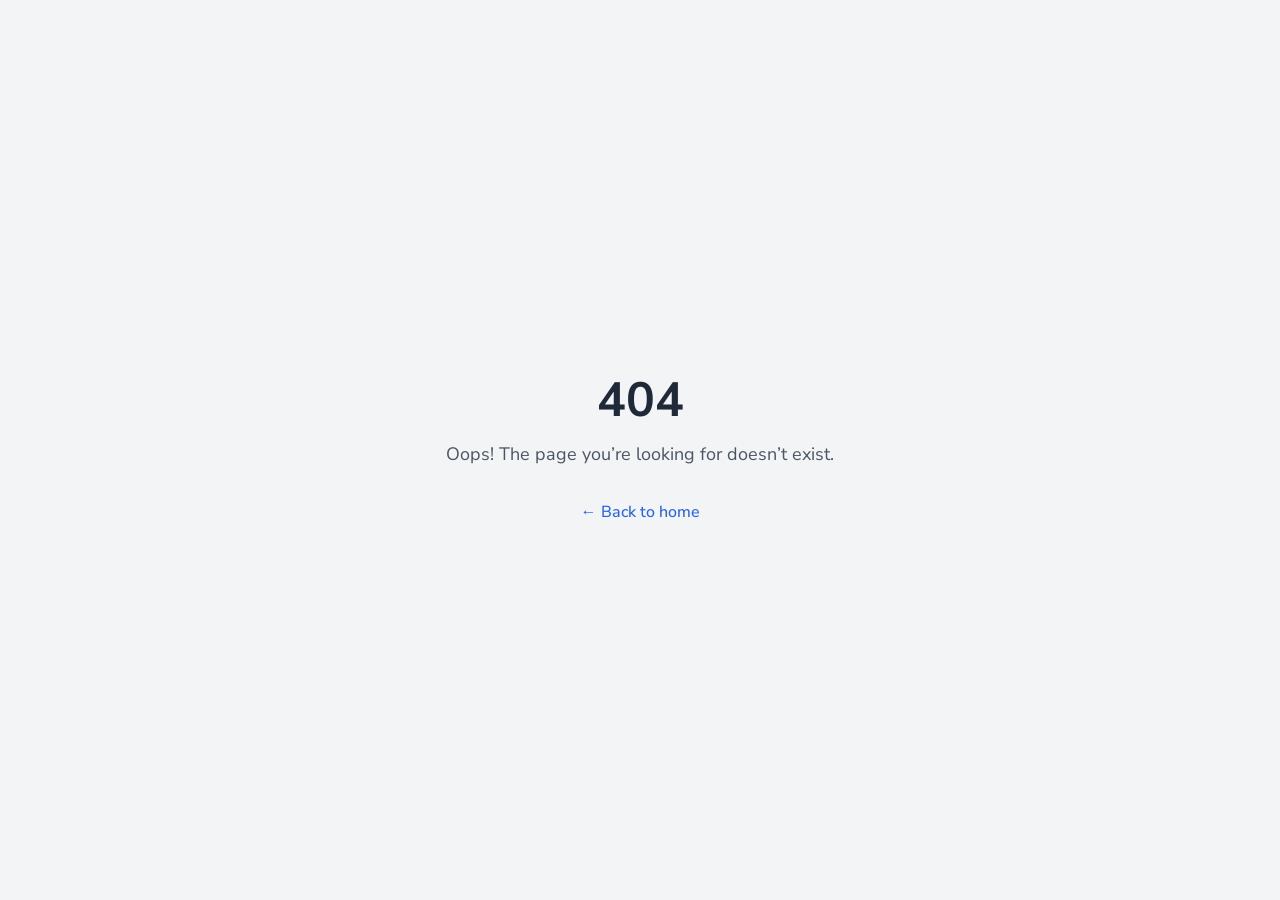
<file: index.html>
<!doctype html>
<html lang="en">
  <head>
    <meta charset="UTF-8" />
    <link rel="icon" type="image/svg+xml" href="/assets/camera-icon-Cux2Fa-k.svg" />
    <meta name="viewport" content="width=device-width, initial-scale=1.0" />
    <title>Urban pH</title>
    <link href="https://fonts.googleapis.com/css2?family=Nunito+Sans:wght@400;700&display=swap" rel="stylesheet">
    <script type="module" crossorigin src="/assets/index-9oWo1pjW.js"></script>
    <link rel="stylesheet" crossorigin href="/assets/index-CHaNNQMi.css">
  </head>
  <body>
    <div id="root"></div>
  </body>
</html>
</file>
<file: assets/index-CHaNNQMi.css>
*,:before,:after{--tw-border-spacing-x: 0;--tw-border-spacing-y: 0;--tw-translate-x: 0;--tw-translate-y: 0;--tw-rotate: 0;--tw-skew-x: 0;--tw-skew-y: 0;--tw-scale-x: 1;--tw-scale-y: 1;--tw-pan-x: ;--tw-pan-y: ;--tw-pinch-zoom: ;--tw-scroll-snap-strictness: proximity;--tw-gradient-from-position: ;--tw-gradient-via-position: ;--tw-gradient-to-position: ;--tw-ordinal: ;--tw-slashed-zero: ;--tw-numeric-figure: ;--tw-numeric-spacing: ;--tw-numeric-fraction: ;--tw-ring-inset: ;--tw-ring-offset-width: 0px;--tw-ring-offset-color: #fff;--tw-ring-color: rgb(59 130 246 / .5);--tw-ring-offset-shadow: 0 0 #0000;--tw-ring-shadow: 0 0 #0000;--tw-shadow: 0 0 #0000;--tw-shadow-colored: 0 0 #0000;--tw-blur: ;--tw-brightness: ;--tw-contrast: ;--tw-grayscale: ;--tw-hue-rotate: ;--tw-invert: ;--tw-saturate: ;--tw-sepia: ;--tw-drop-shadow: ;--tw-backdrop-blur: ;--tw-backdrop-brightness: ;--tw-backdrop-contrast: ;--tw-backdrop-grayscale: ;--tw-backdrop-hue-rotate: ;--tw-backdrop-invert: ;--tw-backdrop-opacity: ;--tw-backdrop-saturate: ;--tw-backdrop-sepia: ;--tw-contain-size: ;--tw-contain-layout: ;--tw-contain-paint: ;--tw-contain-style: }::backdrop{--tw-border-spacing-x: 0;--tw-border-spacing-y: 0;--tw-translate-x: 0;--tw-translate-y: 0;--tw-rotate: 0;--tw-skew-x: 0;--tw-skew-y: 0;--tw-scale-x: 1;--tw-scale-y: 1;--tw-pan-x: ;--tw-pan-y: ;--tw-pinch-zoom: ;--tw-scroll-snap-strictness: proximity;--tw-gradient-from-position: ;--tw-gradient-via-position: ;--tw-gradient-to-position: ;--tw-ordinal: ;--tw-slashed-zero: ;--tw-numeric-figure: ;--tw-numeric-spacing: ;--tw-numeric-fraction: ;--tw-ring-inset: ;--tw-ring-offset-width: 0px;--tw-ring-offset-color: #fff;--tw-ring-color: rgb(59 130 246 / .5);--tw-ring-offset-shadow: 0 0 #0000;--tw-ring-shadow: 0 0 #0000;--tw-shadow: 0 0 #0000;--tw-shadow-colored: 0 0 #0000;--tw-blur: ;--tw-brightness: ;--tw-contrast: ;--tw-grayscale: ;--tw-hue-rotate: ;--tw-invert: ;--tw-saturate: ;--tw-sepia: ;--tw-drop-shadow: ;--tw-backdrop-blur: ;--tw-backdrop-brightness: ;--tw-backdrop-contrast: ;--tw-backdrop-grayscale: ;--tw-backdrop-hue-rotate: ;--tw-backdrop-invert: ;--tw-backdrop-opacity: ;--tw-backdrop-saturate: ;--tw-backdrop-sepia: ;--tw-contain-size: ;--tw-contain-layout: ;--tw-contain-paint: ;--tw-contain-style: }*,:before,:after{box-sizing:border-box;border-width:0;border-style:solid;border-color:#e5e7eb}:before,:after{--tw-content: ""}html,:host{line-height:1.5;-webkit-text-size-adjust:100%;-moz-tab-size:4;-o-tab-size:4;tab-size:4;font-family:Nunito Sans,sans-serif;font-feature-settings:normal;font-variation-settings:normal;-webkit-tap-highlight-color:transparent}body{margin:0;line-height:inherit}hr{height:0;color:inherit;border-top-width:1px}abbr:where([title]){-webkit-text-decoration:underline dotted;text-decoration:underline dotted}h1,h2,h3,h4,h5,h6{font-size:inherit;font-weight:inherit}a{color:inherit;text-decoration:inherit}b,strong{font-weight:bolder}code,kbd,samp,pre{font-family:ui-monospace,SFMono-Regular,Menlo,Monaco,Consolas,Liberation Mono,Courier New,monospace;font-feature-settings:normal;font-variation-settings:normal;font-size:1em}small{font-size:80%}sub,sup{font-size:75%;line-height:0;position:relative;vertical-align:baseline}sub{bottom:-.25em}sup{top:-.5em}table{text-indent:0;border-color:inherit;border-collapse:collapse}button,input,optgroup,select,textarea{font-family:inherit;font-feature-settings:inherit;font-variation-settings:inherit;font-size:100%;font-weight:inherit;line-height:inherit;letter-spacing:inherit;color:inherit;margin:0;padding:0}button,select{text-transform:none}button,input:where([type=button]),input:where([type=reset]),input:where([type=submit]){-webkit-appearance:button;background-color:transparent;background-image:none}:-moz-focusring{outline:auto}:-moz-ui-invalid{box-shadow:none}progress{vertical-align:baseline}::-webkit-inner-spin-button,::-webkit-outer-spin-button{height:auto}[type=search]{-webkit-appearance:textfield;outline-offset:-2px}::-webkit-search-decoration{-webkit-appearance:none}::-webkit-file-upload-button{-webkit-appearance:button;font:inherit}summary{display:list-item}blockquote,dl,dd,h1,h2,h3,h4,h5,h6,hr,figure,p,pre{margin:0}fieldset{margin:0;padding:0}legend{padding:0}ol,ul,menu{list-style:none;margin:0;padding:0}dialog{padding:0}textarea{resize:vertical}input::-moz-placeholder,textarea::-moz-placeholder{opacity:1;color:#9ca3af}input::placeholder,textarea::placeholder{opacity:1;color:#9ca3af}button,[role=button]{cursor:pointer}:disabled{cursor:default}img,svg,video,canvas,audio,iframe,embed,object{display:block;vertical-align:middle}img,video{max-width:100%;height:auto}[hidden]:where(:not([hidden=until-found])){display:none}.container{width:100%}@media (min-width: 320px){.container{max-width:320px}}@media (min-width: 375px){.container{max-width:375px}}@media (min-width: 640px){.container{max-width:640px}}@media (min-width: 768px){.container{max-width:768px}}@media (min-width: 1024px){.container{max-width:1024px}}@media (min-width: 1280px){.container{max-width:1280px}}@media (min-width: 1536px){.container{max-width:1536px}}.pointer-events-none{pointer-events:none}.pointer-events-auto{pointer-events:auto}.visible{visibility:visible}.collapse{visibility:collapse}.fixed{position:fixed}.absolute{position:absolute}.relative{position:relative}.inset-0{top:0;right:0;bottom:0;left:0}.inset-y-0{top:0;bottom:0}.-right-1{right:-.25rem}.-right-2{right:-.5rem}.-top-2{top:-.5rem}.bottom-0{bottom:0}.bottom-10{bottom:2.5rem}.bottom-16{bottom:4rem}.bottom-2{bottom:.5rem}.bottom-8{bottom:2rem}.bottom-\[-450px\]{bottom:-450px}.bottom-\[2px\]{bottom:2px}.left-0{left:0}.left-1\/2{left:50%}.left-4{left:1rem}.left-5{left:1.25rem}.left-full{left:100%}.right-0{right:0}.right-1{right:.25rem}.right-2{right:.5rem}.right-3{right:.75rem}.right-4{right:1rem}.right-6{right:1.5rem}.top-0{top:0}.top-1{top:.25rem}.top-2{top:.5rem}.top-20{top:5rem}.top-3{top:.75rem}.top-44{top:11rem}.top-6{top:1.5rem}.top-full{top:100%}.z-0{z-index:0}.z-10{z-index:10}.z-20{z-index:20}.z-30{z-index:30}.z-40{z-index:40}.z-50{z-index:50}.z-\[100\]{z-index:100}.z-\[70\]{z-index:70}.mx-1{margin-left:.25rem;margin-right:.25rem}.mx-2{margin-left:.5rem;margin-right:.5rem}.mx-4{margin-left:1rem;margin-right:1rem}.mx-auto{margin-left:auto;margin-right:auto}.-mb-5{margin-bottom:-1.25rem}.-mb-6{margin-bottom:-1.5rem}.-mb-8{margin-bottom:-2rem}.-ml-1{margin-left:-.25rem}.-ml-2{margin-left:-.5rem}.-mt-10{margin-top:-2.5rem}.-mt-3{margin-top:-.75rem}.mb-1{margin-bottom:.25rem}.mb-10{margin-bottom:2.5rem}.mb-2{margin-bottom:.5rem}.mb-3{margin-bottom:.75rem}.mb-4{margin-bottom:1rem}.mb-6{margin-bottom:1.5rem}.mb-8{margin-bottom:2rem}.ml-0{margin-left:0}.ml-1{margin-left:.25rem}.ml-2{margin-left:.5rem}.ml-4{margin-left:1rem}.mr-1{margin-right:.25rem}.mr-10{margin-right:2.5rem}.mr-2{margin-right:.5rem}.mt-0{margin-top:0}.mt-1{margin-top:.25rem}.mt-12{margin-top:3rem}.mt-16{margin-top:4rem}.mt-2{margin-top:.5rem}.mt-20{margin-top:5rem}.mt-3{margin-top:.75rem}.mt-4{margin-top:1rem}.mt-5{margin-top:1.25rem}.mt-6{margin-top:1.5rem}.mt-8{margin-top:2rem}.line-clamp-3{overflow:hidden;display:-webkit-box;-webkit-box-orient:vertical;-webkit-line-clamp:3}.block{display:block}.inline-block{display:inline-block}.inline{display:inline}.flex{display:flex}.inline-flex{display:inline-flex}.table{display:table}.grid{display:grid}.hidden{display:none}.aspect-square{aspect-ratio:1 / 1}.h-0{height:0px}.h-0\.5{height:.125rem}.h-10{height:2.5rem}.h-12{height:3rem}.h-16{height:4rem}.h-2{height:.5rem}.h-3{height:.75rem}.h-3\.5{height:.875rem}.h-4{height:1rem}.h-44{height:11rem}.h-48{height:12rem}.h-5{height:1.25rem}.h-6{height:1.5rem}.h-8{height:2rem}.h-9{height:2.25rem}.h-\[10px\]{height:10px}.h-\[26rem\]{height:26rem}.h-auto{height:auto}.h-full{height:100%}.max-h-60{max-height:15rem}.max-h-64{max-height:16rem}.min-h-0{min-height:0px}.min-h-screen{min-height:100vh}.w-1\/2{width:50%}.w-1\/4{width:25%}.w-10{width:2.5rem}.w-12{width:3rem}.w-16{width:4rem}.w-2{width:.5rem}.w-20{width:5rem}.w-24{width:6rem}.w-28{width:7rem}.w-3{width:.75rem}.w-3\.5{width:.875rem}.w-32{width:8rem}.w-36{width:9rem}.w-4{width:1rem}.w-40{width:10rem}.w-48{width:12rem}.w-5{width:1.25rem}.w-6{width:1.5rem}.w-64{width:16rem}.w-8{width:2rem}.w-\[228px\]{width:228px}.w-\[30\%\]{width:30%}.w-\[70\%\]{width:70%}.w-auto{width:auto}.w-fit{width:-moz-fit-content;width:fit-content}.w-full{width:100%}.min-w-full{min-width:100%}.max-w-3xl{max-width:48rem}.max-w-6xl{max-width:72rem}.max-w-\[120px\]{max-width:120px}.max-w-md{max-width:28rem}.max-w-xs{max-width:20rem}.flex-1{flex:1 1 0%}.flex-shrink-0{flex-shrink:0}.-translate-x-1\/2{--tw-translate-x: -50%;transform:translate(var(--tw-translate-x),var(--tw-translate-y)) rotate(var(--tw-rotate)) skew(var(--tw-skew-x)) skewY(var(--tw-skew-y)) scaleX(var(--tw-scale-x)) scaleY(var(--tw-scale-y))}.translate-x-8{--tw-translate-x: 2rem;transform:translate(var(--tw-translate-x),var(--tw-translate-y)) rotate(var(--tw-rotate)) skew(var(--tw-skew-x)) skewY(var(--tw-skew-y)) scaleX(var(--tw-scale-x)) scaleY(var(--tw-scale-y))}.transform{transform:translate(var(--tw-translate-x),var(--tw-translate-y)) rotate(var(--tw-rotate)) skew(var(--tw-skew-x)) skewY(var(--tw-skew-y)) scaleX(var(--tw-scale-x)) scaleY(var(--tw-scale-y))}.transform-gpu{transform:translate3d(var(--tw-translate-x),var(--tw-translate-y),0) rotate(var(--tw-rotate)) skew(var(--tw-skew-x)) skewY(var(--tw-skew-y)) scaleX(var(--tw-scale-x)) scaleY(var(--tw-scale-y))}@keyframes bounce{0%,to{transform:translateY(-25%);animation-timing-function:cubic-bezier(.8,0,1,1)}50%{transform:none;animation-timing-function:cubic-bezier(0,0,.2,1)}}.animate-bounce{animation:bounce 1s infinite}@keyframes ping{75%,to{transform:scale(2);opacity:0}}.animate-ping{animation:ping 1s cubic-bezier(0,0,.2,1) infinite}@keyframes pulse{50%{opacity:.5}}.animate-pulse{animation:pulse 2s cubic-bezier(.4,0,.6,1) infinite}@keyframes spin{to{transform:rotate(360deg)}}.animate-spin{animation:spin 1s linear infinite}.cursor-help{cursor:help}.cursor-not-allowed{cursor:not-allowed}.cursor-pointer{cursor:pointer}.cursor-wait{cursor:wait}.select-none{-webkit-user-select:none;-moz-user-select:none;user-select:none}.resize-none{resize:none}.resize{resize:both}.list-decimal{list-style-type:decimal}.list-disc{list-style-type:disc}.break-before-all{-moz-column-break-before:all;break-before:all}.grid-cols-1{grid-template-columns:repeat(1,minmax(0,1fr))}.grid-cols-2{grid-template-columns:repeat(2,minmax(0,1fr))}.grid-cols-5{grid-template-columns:repeat(5,minmax(0,1fr))}.grid-cols-7{grid-template-columns:repeat(7,minmax(0,1fr))}.flex-row{flex-direction:row}.flex-row-reverse{flex-direction:row-reverse}.flex-col{flex-direction:column}.flex-wrap{flex-wrap:wrap}.items-start{align-items:flex-start}.items-end{align-items:flex-end}.items-center{align-items:center}.justify-start{justify-content:flex-start}.justify-end{justify-content:flex-end}.justify-center{justify-content:center}.justify-between{justify-content:space-between}.justify-items-center{justify-items:center}.gap-1{gap:.25rem}.gap-2{gap:.5rem}.gap-3{gap:.75rem}.gap-4{gap:1rem}.gap-6{gap:1.5rem}.gap-8{gap:2rem}.space-x-1>:not([hidden])~:not([hidden]){--tw-space-x-reverse: 0;margin-right:calc(.25rem * var(--tw-space-x-reverse));margin-left:calc(.25rem * calc(1 - var(--tw-space-x-reverse)))}.space-x-2>:not([hidden])~:not([hidden]){--tw-space-x-reverse: 0;margin-right:calc(.5rem * var(--tw-space-x-reverse));margin-left:calc(.5rem * calc(1 - var(--tw-space-x-reverse)))}.space-x-4>:not([hidden])~:not([hidden]){--tw-space-x-reverse: 0;margin-right:calc(1rem * var(--tw-space-x-reverse));margin-left:calc(1rem * calc(1 - var(--tw-space-x-reverse)))}.space-x-5>:not([hidden])~:not([hidden]){--tw-space-x-reverse: 0;margin-right:calc(1.25rem * var(--tw-space-x-reverse));margin-left:calc(1.25rem * calc(1 - var(--tw-space-x-reverse)))}.space-x-8>:not([hidden])~:not([hidden]){--tw-space-x-reverse: 0;margin-right:calc(2rem * var(--tw-space-x-reverse));margin-left:calc(2rem * calc(1 - var(--tw-space-x-reverse)))}.space-y-0>:not([hidden])~:not([hidden]){--tw-space-y-reverse: 0;margin-top:calc(0px * calc(1 - var(--tw-space-y-reverse)));margin-bottom:calc(0px * var(--tw-space-y-reverse))}.space-y-1>:not([hidden])~:not([hidden]){--tw-space-y-reverse: 0;margin-top:calc(.25rem * calc(1 - var(--tw-space-y-reverse)));margin-bottom:calc(.25rem * var(--tw-space-y-reverse))}.space-y-2>:not([hidden])~:not([hidden]){--tw-space-y-reverse: 0;margin-top:calc(.5rem * calc(1 - var(--tw-space-y-reverse)));margin-bottom:calc(.5rem * var(--tw-space-y-reverse))}.space-y-3>:not([hidden])~:not([hidden]){--tw-space-y-reverse: 0;margin-top:calc(.75rem * calc(1 - var(--tw-space-y-reverse)));margin-bottom:calc(.75rem * var(--tw-space-y-reverse))}.space-y-4>:not([hidden])~:not([hidden]){--tw-space-y-reverse: 0;margin-top:calc(1rem * calc(1 - var(--tw-space-y-reverse)));margin-bottom:calc(1rem * var(--tw-space-y-reverse))}.space-y-6>:not([hidden])~:not([hidden]){--tw-space-y-reverse: 0;margin-top:calc(1.5rem * calc(1 - var(--tw-space-y-reverse)));margin-bottom:calc(1.5rem * var(--tw-space-y-reverse))}.space-y-8>:not([hidden])~:not([hidden]){--tw-space-y-reverse: 0;margin-top:calc(2rem * calc(1 - var(--tw-space-y-reverse)));margin-bottom:calc(2rem * var(--tw-space-y-reverse))}.divide-y>:not([hidden])~:not([hidden]){--tw-divide-y-reverse: 0;border-top-width:calc(1px * calc(1 - var(--tw-divide-y-reverse)));border-bottom-width:calc(1px * var(--tw-divide-y-reverse))}.divide-gray-200>:not([hidden])~:not([hidden]){--tw-divide-opacity: 1;border-color:rgb(229 231 235 / var(--tw-divide-opacity, 1))}.overflow-hidden{overflow:hidden}.overflow-visible{overflow:visible}.overflow-x-auto{overflow-x:auto}.overflow-y-auto{overflow-y:auto}.truncate{overflow:hidden;text-overflow:ellipsis;white-space:nowrap}.whitespace-normal{white-space:normal}.whitespace-nowrap{white-space:nowrap}.rounded{border-radius:.25rem}.rounded-2xl{border-radius:1rem}.rounded-full{border-radius:9999px}.rounded-lg{border-radius:.5rem}.rounded-md{border-radius:.375rem}.rounded-sm{border-radius:.125rem}.rounded-bl-3xl{border-bottom-left-radius:1.5rem}.rounded-bl-\[22px\]{border-bottom-left-radius:22px}.rounded-br-3xl{border-bottom-right-radius:1.5rem}.rounded-br-\[22px\]{border-bottom-right-radius:22px}.rounded-tl-2xl{border-top-left-radius:1rem}.rounded-tr-2xl{border-top-right-radius:1rem}.border{border-width:1px}.border-0{border-width:0px}.border-2{border-width:2px}.border-b{border-bottom-width:1px}.border-b-2{border-bottom-width:2px}.border-l-2{border-left-width:2px}.border-l-4{border-left-width:4px}.border-r-2{border-right-width:2px}.border-t{border-top-width:1px}.border-t-2{border-top-width:2px}.border-dashed{border-style:dashed}.border-\[\#FFFADE\]{--tw-border-opacity: 1;border-color:rgb(255 250 222 / var(--tw-border-opacity, 1))}.border-black{--tw-border-opacity: 1;border-color:rgb(0 0 0 / var(--tw-border-opacity, 1))}.border-blue-200{--tw-border-opacity: 1;border-color:rgb(191 219 254 / var(--tw-border-opacity, 1))}.border-blue-500{--tw-border-opacity: 1;border-color:rgb(59 130 246 / var(--tw-border-opacity, 1))}.border-gray-100{--tw-border-opacity: 1;border-color:rgb(243 244 246 / var(--tw-border-opacity, 1))}.border-gray-200{--tw-border-opacity: 1;border-color:rgb(229 231 235 / var(--tw-border-opacity, 1))}.border-gray-300{--tw-border-opacity: 1;border-color:rgb(209 213 219 / var(--tw-border-opacity, 1))}.border-gray-500{--tw-border-opacity: 1;border-color:rgb(107 114 128 / var(--tw-border-opacity, 1))}.border-green-500{--tw-border-opacity: 1;border-color:rgb(34 197 94 / var(--tw-border-opacity, 1))}.border-green-800{--tw-border-opacity: 1;border-color:rgb(22 101 52 / var(--tw-border-opacity, 1))}.border-indigo-500{--tw-border-opacity: 1;border-color:rgb(99 102 241 / var(--tw-border-opacity, 1))}.border-orange-300{--tw-border-opacity: 1;border-color:rgb(253 186 116 / var(--tw-border-opacity, 1))}.border-red-200{--tw-border-opacity: 1;border-color:rgb(254 202 202 / var(--tw-border-opacity, 1))}.border-red-300{--tw-border-opacity: 1;border-color:rgb(252 165 165 / var(--tw-border-opacity, 1))}.border-transparent{border-color:transparent}.border-white\/20{border-color:#fff3}.border-yellow-200{--tw-border-opacity: 1;border-color:rgb(254 240 138 / var(--tw-border-opacity, 1))}.border-t-transparent{border-top-color:transparent}.bg-\[\#3c6c64\]{--tw-bg-opacity: 1;background-color:rgb(60 108 100 / var(--tw-bg-opacity, 1))}.bg-\[\#FFFADE\]{--tw-bg-opacity: 1;background-color:rgb(255 250 222 / var(--tw-bg-opacity, 1))}.bg-\[\#a98df3\]{--tw-bg-opacity: 1;background-color:rgb(169 141 243 / var(--tw-bg-opacity, 1))}.bg-\[\#b1bda5\]{--tw-bg-opacity: 1;background-color:rgb(177 189 165 / var(--tw-bg-opacity, 1))}.bg-black{--tw-bg-opacity: 1;background-color:rgb(0 0 0 / var(--tw-bg-opacity, 1))}.bg-black\/40{background-color:#0006}.bg-black\/50{background-color:#00000080}.bg-blue-100{--tw-bg-opacity: 1;background-color:rgb(219 234 254 / var(--tw-bg-opacity, 1))}.bg-blue-50{--tw-bg-opacity: 1;background-color:rgb(239 246 255 / var(--tw-bg-opacity, 1))}.bg-blue-600{--tw-bg-opacity: 1;background-color:rgb(37 99 235 / var(--tw-bg-opacity, 1))}.bg-gray-100{--tw-bg-opacity: 1;background-color:rgb(243 244 246 / var(--tw-bg-opacity, 1))}.bg-gray-200{--tw-bg-opacity: 1;background-color:rgb(229 231 235 / var(--tw-bg-opacity, 1))}.bg-gray-200\/50{background-color:#e5e7eb80}.bg-gray-300{--tw-bg-opacity: 1;background-color:rgb(209 213 219 / var(--tw-bg-opacity, 1))}.bg-gray-400{--tw-bg-opacity: 1;background-color:rgb(156 163 175 / var(--tw-bg-opacity, 1))}.bg-gray-50{--tw-bg-opacity: 1;background-color:rgb(249 250 251 / var(--tw-bg-opacity, 1))}.bg-gray-800{--tw-bg-opacity: 1;background-color:rgb(31 41 55 / var(--tw-bg-opacity, 1))}.bg-gray-900{--tw-bg-opacity: 1;background-color:rgb(17 24 39 / var(--tw-bg-opacity, 1))}.bg-green-100{--tw-bg-opacity: 1;background-color:rgb(220 252 231 / var(--tw-bg-opacity, 1))}.bg-green-400{--tw-bg-opacity: 1;background-color:rgb(74 222 128 / var(--tw-bg-opacity, 1))}.bg-green-50{--tw-bg-opacity: 1;background-color:rgb(240 253 244 / var(--tw-bg-opacity, 1))}.bg-green-500{--tw-bg-opacity: 1;background-color:rgb(34 197 94 / var(--tw-bg-opacity, 1))}.bg-green-600{--tw-bg-opacity: 1;background-color:rgb(22 163 74 / var(--tw-bg-opacity, 1))}.bg-orange-50{--tw-bg-opacity: 1;background-color:rgb(255 247 237 / var(--tw-bg-opacity, 1))}.bg-purple-100{--tw-bg-opacity: 1;background-color:rgb(243 232 255 / var(--tw-bg-opacity, 1))}.bg-red-100{--tw-bg-opacity: 1;background-color:rgb(254 226 226 / var(--tw-bg-opacity, 1))}.bg-red-400{--tw-bg-opacity: 1;background-color:rgb(248 113 113 / var(--tw-bg-opacity, 1))}.bg-red-50{--tw-bg-opacity: 1;background-color:rgb(254 242 242 / var(--tw-bg-opacity, 1))}.bg-red-500{--tw-bg-opacity: 1;background-color:rgb(239 68 68 / var(--tw-bg-opacity, 1))}.bg-red-600{--tw-bg-opacity: 1;background-color:rgb(220 38 38 / var(--tw-bg-opacity, 1))}.bg-transparent{background-color:transparent}.bg-white{--tw-bg-opacity: 1;background-color:rgb(255 255 255 / var(--tw-bg-opacity, 1))}.bg-white\/10{background-color:#ffffff1a}.bg-white\/90{background-color:#ffffffe6}.bg-white\/95{background-color:#fffffff2}.bg-yellow-100{--tw-bg-opacity: 1;background-color:rgb(254 249 195 / var(--tw-bg-opacity, 1))}.bg-yellow-50{--tw-bg-opacity: 1;background-color:rgb(254 252 232 / var(--tw-bg-opacity, 1))}.bg-yellow-600{--tw-bg-opacity: 1;background-color:rgb(202 138 4 / var(--tw-bg-opacity, 1))}.bg-opacity-50{--tw-bg-opacity: .5}.bg-opacity-60{--tw-bg-opacity: .6}.bg-opacity-75{--tw-bg-opacity: .75}.bg-opacity-90{--tw-bg-opacity: .9}.bg-gradient-to-b{background-image:linear-gradient(to bottom,var(--tw-gradient-stops))}.from-gray-50{--tw-gradient-from: #f9fafb var(--tw-gradient-from-position);--tw-gradient-to: rgb(249 250 251 / 0) var(--tw-gradient-to-position);--tw-gradient-stops: var(--tw-gradient-from), var(--tw-gradient-to)}.to-white{--tw-gradient-to: #fff var(--tw-gradient-to-position)}.object-contain{-o-object-fit:contain;object-fit:contain}.object-cover{-o-object-fit:cover;object-fit:cover}.p-1{padding:.25rem}.p-2{padding:.5rem}.p-3{padding:.75rem}.p-4{padding:1rem}.p-6{padding:1.5rem}.p-8{padding:2rem}.px-0{padding-left:0;padding-right:0}.px-2{padding-left:.5rem;padding-right:.5rem}.px-3{padding-left:.75rem;padding-right:.75rem}.px-4{padding-left:1rem;padding-right:1rem}.px-6{padding-left:1.5rem;padding-right:1.5rem}.py-1{padding-top:.25rem;padding-bottom:.25rem}.py-1\.5{padding-top:.375rem;padding-bottom:.375rem}.py-16{padding-top:4rem;padding-bottom:4rem}.py-2{padding-top:.5rem;padding-bottom:.5rem}.py-3{padding-top:.75rem;padding-bottom:.75rem}.py-4{padding-top:1rem;padding-bottom:1rem}.py-6{padding-top:1.5rem;padding-bottom:1.5rem}.py-8{padding-top:2rem;padding-bottom:2rem}.pb-16{padding-bottom:4rem}.pl-3{padding-left:.75rem}.pl-4{padding-left:1rem}.pl-6{padding-left:1.5rem}.pl-7{padding-left:1.75rem}.pr-12{padding-right:3rem}.pr-3{padding-right:.75rem}.pr-8{padding-right:2rem}.pt-2{padding-top:.5rem}.pt-4{padding-top:1rem}.pt-8{padding-top:2rem}.text-left{text-align:left}.text-center{text-align:center}.text-justify{text-align:justify}.align-middle{vertical-align:middle}.font-mono{font-family:ui-monospace,SFMono-Regular,Menlo,Monaco,Consolas,Liberation Mono,Courier New,monospace}.text-2xl{font-size:1.5rem;line-height:2rem}.text-3xl{font-size:1.875rem;line-height:2.25rem}.text-4xl{font-size:2.25rem;line-height:2.5rem}.text-5xl{font-size:3rem;line-height:1}.text-\[1\.05rem\]{font-size:1.05rem}.text-\[1\.26rem\]{font-size:1.26rem}.text-\[10px\]{font-size:10px}.text-base{font-size:1rem;line-height:1.5rem}.text-lg{font-size:1.125rem;line-height:1.75rem}.text-sm{font-size:.875rem;line-height:1.25rem}.text-xl{font-size:1.25rem;line-height:1.75rem}.text-xs{font-size:.75rem;line-height:1rem}.font-bold{font-weight:700}.font-light{font-weight:300}.font-medium{font-weight:500}.font-semibold{font-weight:600}.uppercase{text-transform:uppercase}.italic{font-style:italic}.leading-5{line-height:1.25rem}.leading-none{line-height:1}.leading-relaxed{line-height:1.625}.leading-tight{line-height:1.25}.tracking-wider{letter-spacing:.05em}.text-\[\#000000\]{--tw-text-opacity: 1;color:rgb(0 0 0 / var(--tw-text-opacity, 1))}.text-\[\#3c6c64\]{--tw-text-opacity: 1;color:rgb(60 108 100 / var(--tw-text-opacity, 1))}.text-\[\#8c69ef\]{--tw-text-opacity: 1;color:rgb(140 105 239 / var(--tw-text-opacity, 1))}.text-\[\#9333EA\]{--tw-text-opacity: 1;color:rgb(147 51 234 / var(--tw-text-opacity, 1))}.text-\[\#FFFADE\]{--tw-text-opacity: 1;color:rgb(255 250 222 / var(--tw-text-opacity, 1))}.text-black{--tw-text-opacity: 1;color:rgb(0 0 0 / var(--tw-text-opacity, 1))}.text-blue-500{--tw-text-opacity: 1;color:rgb(59 130 246 / var(--tw-text-opacity, 1))}.text-blue-600{--tw-text-opacity: 1;color:rgb(37 99 235 / var(--tw-text-opacity, 1))}.text-blue-700{--tw-text-opacity: 1;color:rgb(29 78 216 / var(--tw-text-opacity, 1))}.text-blue-800{--tw-text-opacity: 1;color:rgb(30 64 175 / var(--tw-text-opacity, 1))}.text-gray-200{--tw-text-opacity: 1;color:rgb(229 231 235 / var(--tw-text-opacity, 1))}.text-gray-400{--tw-text-opacity: 1;color:rgb(156 163 175 / var(--tw-text-opacity, 1))}.text-gray-500{--tw-text-opacity: 1;color:rgb(107 114 128 / var(--tw-text-opacity, 1))}.text-gray-600{--tw-text-opacity: 1;color:rgb(75 85 99 / var(--tw-text-opacity, 1))}.text-gray-700{--tw-text-opacity: 1;color:rgb(55 65 81 / var(--tw-text-opacity, 1))}.text-gray-800{--tw-text-opacity: 1;color:rgb(31 41 55 / var(--tw-text-opacity, 1))}.text-gray-900{--tw-text-opacity: 1;color:rgb(17 24 39 / var(--tw-text-opacity, 1))}.text-green-600{--tw-text-opacity: 1;color:rgb(22 163 74 / var(--tw-text-opacity, 1))}.text-green-700{--tw-text-opacity: 1;color:rgb(21 128 61 / var(--tw-text-opacity, 1))}.text-green-800{--tw-text-opacity: 1;color:rgb(22 101 52 / var(--tw-text-opacity, 1))}.text-green-900{--tw-text-opacity: 1;color:rgb(20 83 45 / var(--tw-text-opacity, 1))}.text-orange-600{--tw-text-opacity: 1;color:rgb(234 88 12 / var(--tw-text-opacity, 1))}.text-orange-700{--tw-text-opacity: 1;color:rgb(194 65 12 / var(--tw-text-opacity, 1))}.text-purple-600{--tw-text-opacity: 1;color:rgb(147 51 234 / var(--tw-text-opacity, 1))}.text-purple-800{--tw-text-opacity: 1;color:rgb(107 33 168 / var(--tw-text-opacity, 1))}.text-red-500{--tw-text-opacity: 1;color:rgb(239 68 68 / var(--tw-text-opacity, 1))}.text-red-600{--tw-text-opacity: 1;color:rgb(220 38 38 / var(--tw-text-opacity, 1))}.text-red-700{--tw-text-opacity: 1;color:rgb(185 28 28 / var(--tw-text-opacity, 1))}.text-red-800{--tw-text-opacity: 1;color:rgb(153 27 27 / var(--tw-text-opacity, 1))}.text-white{--tw-text-opacity: 1;color:rgb(255 255 255 / var(--tw-text-opacity, 1))}.text-yellow-600{--tw-text-opacity: 1;color:rgb(202 138 4 / var(--tw-text-opacity, 1))}.text-yellow-700{--tw-text-opacity: 1;color:rgb(161 98 7 / var(--tw-text-opacity, 1))}.text-yellow-800{--tw-text-opacity: 1;color:rgb(133 77 14 / var(--tw-text-opacity, 1))}.underline{text-decoration-line:underline}.decoration-gray-400{text-decoration-color:#9ca3af}.decoration-1{text-decoration-thickness:1px}.underline-offset-2{text-underline-offset:2px}.opacity-0{opacity:0}.opacity-100{opacity:1}.opacity-25{opacity:.25}.opacity-30{opacity:.3}.opacity-50{opacity:.5}.opacity-70{opacity:.7}.opacity-75{opacity:.75}.opacity-90{opacity:.9}.shadow{--tw-shadow: 0 1px 3px 0 rgb(0 0 0 / .1), 0 1px 2px -1px rgb(0 0 0 / .1);--tw-shadow-colored: 0 1px 3px 0 var(--tw-shadow-color), 0 1px 2px -1px var(--tw-shadow-color);box-shadow:var(--tw-ring-offset-shadow, 0 0 #0000),var(--tw-ring-shadow, 0 0 #0000),var(--tw-shadow)}.shadow-2xl{--tw-shadow: 0 25px 50px -12px rgb(0 0 0 / .25);--tw-shadow-colored: 0 25px 50px -12px var(--tw-shadow-color);box-shadow:var(--tw-ring-offset-shadow, 0 0 #0000),var(--tw-ring-shadow, 0 0 #0000),var(--tw-shadow)}.shadow-lg{--tw-shadow: 0 10px 15px -3px rgb(0 0 0 / .1), 0 4px 6px -4px rgb(0 0 0 / .1);--tw-shadow-colored: 0 10px 15px -3px var(--tw-shadow-color), 0 4px 6px -4px var(--tw-shadow-color);box-shadow:var(--tw-ring-offset-shadow, 0 0 #0000),var(--tw-ring-shadow, 0 0 #0000),var(--tw-shadow)}.shadow-md{--tw-shadow: 0 4px 6px -1px rgb(0 0 0 / .1), 0 2px 4px -2px rgb(0 0 0 / .1);--tw-shadow-colored: 0 4px 6px -1px var(--tw-shadow-color), 0 2px 4px -2px var(--tw-shadow-color);box-shadow:var(--tw-ring-offset-shadow, 0 0 #0000),var(--tw-ring-shadow, 0 0 #0000),var(--tw-shadow)}.shadow-sm{--tw-shadow: 0 1px 2px 0 rgb(0 0 0 / .05);--tw-shadow-colored: 0 1px 2px 0 var(--tw-shadow-color);box-shadow:var(--tw-ring-offset-shadow, 0 0 #0000),var(--tw-ring-shadow, 0 0 #0000),var(--tw-shadow)}.ring-0{--tw-ring-offset-shadow: var(--tw-ring-inset) 0 0 0 var(--tw-ring-offset-width) var(--tw-ring-offset-color);--tw-ring-shadow: var(--tw-ring-inset) 0 0 0 calc(0px + var(--tw-ring-offset-width)) var(--tw-ring-color);box-shadow:var(--tw-ring-offset-shadow),var(--tw-ring-shadow),var(--tw-shadow, 0 0 #0000)}.ring-transparent{--tw-ring-color: transparent}.filter{filter:var(--tw-blur) var(--tw-brightness) var(--tw-contrast) var(--tw-grayscale) var(--tw-hue-rotate) var(--tw-invert) var(--tw-saturate) var(--tw-sepia) var(--tw-drop-shadow)}.backdrop-blur-\[2px\]{--tw-backdrop-blur: blur(2px);-webkit-backdrop-filter:var(--tw-backdrop-blur) var(--tw-backdrop-brightness) var(--tw-backdrop-contrast) var(--tw-backdrop-grayscale) var(--tw-backdrop-hue-rotate) var(--tw-backdrop-invert) var(--tw-backdrop-opacity) var(--tw-backdrop-saturate) var(--tw-backdrop-sepia);backdrop-filter:var(--tw-backdrop-blur) var(--tw-backdrop-brightness) var(--tw-backdrop-contrast) var(--tw-backdrop-grayscale) var(--tw-backdrop-hue-rotate) var(--tw-backdrop-invert) var(--tw-backdrop-opacity) var(--tw-backdrop-saturate) var(--tw-backdrop-sepia)}.backdrop-blur-sm{--tw-backdrop-blur: blur(4px);-webkit-backdrop-filter:var(--tw-backdrop-blur) var(--tw-backdrop-brightness) var(--tw-backdrop-contrast) var(--tw-backdrop-grayscale) var(--tw-backdrop-hue-rotate) var(--tw-backdrop-invert) var(--tw-backdrop-opacity) var(--tw-backdrop-saturate) var(--tw-backdrop-sepia);backdrop-filter:var(--tw-backdrop-blur) var(--tw-backdrop-brightness) var(--tw-backdrop-contrast) var(--tw-backdrop-grayscale) var(--tw-backdrop-hue-rotate) var(--tw-backdrop-invert) var(--tw-backdrop-opacity) var(--tw-backdrop-saturate) var(--tw-backdrop-sepia)}.transition{transition-property:color,background-color,border-color,text-decoration-color,fill,stroke,opacity,box-shadow,transform,filter,-webkit-backdrop-filter;transition-property:color,background-color,border-color,text-decoration-color,fill,stroke,opacity,box-shadow,transform,filter,backdrop-filter;transition-property:color,background-color,border-color,text-decoration-color,fill,stroke,opacity,box-shadow,transform,filter,backdrop-filter,-webkit-backdrop-filter;transition-timing-function:cubic-bezier(.4,0,.2,1);transition-duration:.15s}.transition-all{transition-property:all;transition-timing-function:cubic-bezier(.4,0,.2,1);transition-duration:.15s}.transition-colors{transition-property:color,background-color,border-color,text-decoration-color,fill,stroke;transition-timing-function:cubic-bezier(.4,0,.2,1);transition-duration:.15s}.transition-opacity{transition-property:opacity;transition-timing-function:cubic-bezier(.4,0,.2,1);transition-duration:.15s}.duration-200{transition-duration:.2s}.duration-300{transition-duration:.3s}.duration-700{transition-duration:.7s}.ease-in-out{transition-timing-function:cubic-bezier(.4,0,.2,1)}.ease-out{transition-timing-function:cubic-bezier(0,0,.2,1)}html{scroll-behavior:auto}body{font-family:Nunito Sans,sans-serif}:root{--stable-viewport-height: 100vh;--viewport-height: var(--stable-viewport-height)}@supports (height: 100svh){:root{--stable-viewport-height: 100svh;--viewport-height: 100svh}}.min-h-screen{min-height:var(--stable-viewport-height)}.hero-container{height:var(--stable-viewport-height);min-height:var(--stable-viewport-height);max-height:var(--stable-viewport-height);overflow:hidden}.relative.min-h-screen{height:var(--stable-viewport-height);min-height:var(--stable-viewport-height);overflow:hidden}.fixed-full{position:fixed;top:0;right:0;bottom:0;left:0;height:var(--stable-viewport-height)}.fixed-full-document{position:fixed;top:0;right:0;bottom:0;left:0;height:100%;min-height:var(--stable-viewport-height)}@supports (-webkit-overflow-scrolling: touch){html{height:-webkit-fill-available}body{min-height:-webkit-fill-available;overflow-y:auto;-webkit-overflow-scrolling:touch}#root{min-height:-webkit-fill-available;display:flex;flex-direction:column}}body,#root{height:auto!important}.animated-element,.event-card,.info-section{will-change:transform,opacity;backface-visibility:hidden;transform:translateZ(0)}@media (max-width: 768px){.transition-height{transition-duration:.2s!important}}@media (max-width: 768px) and (hover: none) and (pointer: coarse){*{backface-visibility:hidden}.relative.min-h-screen{height:var(--viewport-height);min-height:var(--viewport-height);overflow:hidden}.absolute{will-change:auto}}@media (max-width: 768px){html{height:var(--viewport-height);height:100%}body{overscroll-behavior-y:none}}.after\:absolute:after{content:var(--tw-content);position:absolute}.after\:bottom-0:after{content:var(--tw-content);bottom:0}.after\:left-0:after{content:var(--tw-content);left:0}.after\:right-0:after{content:var(--tw-content);right:0}.after\:h-1:after{content:var(--tw-content);height:.25rem}.after\:w-20:after{content:var(--tw-content);width:5rem}.after\:translate-y-1:after{content:var(--tw-content);--tw-translate-y: .25rem;transform:translate(var(--tw-translate-x),var(--tw-translate-y)) rotate(var(--tw-rotate)) skew(var(--tw-skew-x)) skewY(var(--tw-skew-y)) scaleX(var(--tw-scale-x)) scaleY(var(--tw-scale-y))}.after\:bg-black:after{content:var(--tw-content);--tw-bg-opacity: 1;background-color:rgb(0 0 0 / var(--tw-bg-opacity, 1))}.after\:content-\[\"\"\]:after{--tw-content: "";content:var(--tw-content)}.last\:border-b-0:last-child{border-bottom-width:0px}.hover\:border-gray-400:hover{--tw-border-opacity: 1;border-color:rgb(156 163 175 / var(--tw-border-opacity, 1))}.hover\:bg-\[\#5f8c85\]:hover{--tw-bg-opacity: 1;background-color:rgb(95 140 133 / var(--tw-bg-opacity, 1))}.hover\:bg-\[\#8c69ef\]:hover{--tw-bg-opacity: 1;background-color:rgb(140 105 239 / var(--tw-bg-opacity, 1))}.hover\:bg-\[\#9aa892\]:hover{--tw-bg-opacity: 1;background-color:rgb(154 168 146 / var(--tw-bg-opacity, 1))}.hover\:bg-\[\#FFFADE\]:hover{--tw-bg-opacity: 1;background-color:rgb(255 250 222 / var(--tw-bg-opacity, 1))}.hover\:bg-amber-700:hover{--tw-bg-opacity: 1;background-color:rgb(180 83 9 / var(--tw-bg-opacity, 1))}.hover\:bg-blue-200:hover{--tw-bg-opacity: 1;background-color:rgb(191 219 254 / var(--tw-bg-opacity, 1))}.hover\:bg-blue-700:hover{--tw-bg-opacity: 1;background-color:rgb(29 78 216 / var(--tw-bg-opacity, 1))}.hover\:bg-gray-100:hover{--tw-bg-opacity: 1;background-color:rgb(243 244 246 / var(--tw-bg-opacity, 1))}.hover\:bg-gray-300:hover{--tw-bg-opacity: 1;background-color:rgb(209 213 219 / var(--tw-bg-opacity, 1))}.hover\:bg-gray-400:hover{--tw-bg-opacity: 1;background-color:rgb(156 163 175 / var(--tw-bg-opacity, 1))}.hover\:bg-gray-50:hover{--tw-bg-opacity: 1;background-color:rgb(249 250 251 / var(--tw-bg-opacity, 1))}.hover\:bg-green-700:hover{--tw-bg-opacity: 1;background-color:rgb(21 128 61 / var(--tw-bg-opacity, 1))}.hover\:bg-red-200:hover{--tw-bg-opacity: 1;background-color:rgb(254 202 202 / var(--tw-bg-opacity, 1))}.hover\:bg-red-600:hover{--tw-bg-opacity: 1;background-color:rgb(220 38 38 / var(--tw-bg-opacity, 1))}.hover\:bg-red-700:hover{--tw-bg-opacity: 1;background-color:rgb(185 28 28 / var(--tw-bg-opacity, 1))}.hover\:bg-white:hover{--tw-bg-opacity: 1;background-color:rgb(255 255 255 / var(--tw-bg-opacity, 1))}.hover\:bg-white\/20:hover{background-color:#fff3}.hover\:bg-yellow-700:hover{--tw-bg-opacity: 1;background-color:rgb(161 98 7 / var(--tw-bg-opacity, 1))}.hover\:bg-opacity-80:hover{--tw-bg-opacity: .8}.hover\:text-black:hover{--tw-text-opacity: 1;color:rgb(0 0 0 / var(--tw-text-opacity, 1))}.hover\:text-blue-800:hover{--tw-text-opacity: 1;color:rgb(30 64 175 / var(--tw-text-opacity, 1))}.hover\:text-gray-600:hover{--tw-text-opacity: 1;color:rgb(75 85 99 / var(--tw-text-opacity, 1))}.hover\:text-gray-700:hover{--tw-text-opacity: 1;color:rgb(55 65 81 / var(--tw-text-opacity, 1))}.hover\:text-gray-800:hover{--tw-text-opacity: 1;color:rgb(31 41 55 / var(--tw-text-opacity, 1))}.hover\:text-gray-900:hover{--tw-text-opacity: 1;color:rgb(17 24 39 / var(--tw-text-opacity, 1))}.hover\:text-green-700:hover{--tw-text-opacity: 1;color:rgb(21 128 61 / var(--tw-text-opacity, 1))}.hover\:text-green-800:hover{--tw-text-opacity: 1;color:rgb(22 101 52 / var(--tw-text-opacity, 1))}.hover\:text-purple-700:hover{--tw-text-opacity: 1;color:rgb(126 34 206 / var(--tw-text-opacity, 1))}.hover\:text-purple-800:hover{--tw-text-opacity: 1;color:rgb(107 33 168 / var(--tw-text-opacity, 1))}.hover\:text-red-900:hover{--tw-text-opacity: 1;color:rgb(127 29 29 / var(--tw-text-opacity, 1))}.hover\:text-white:hover{--tw-text-opacity: 1;color:rgb(255 255 255 / var(--tw-text-opacity, 1))}.hover\:underline:hover{text-decoration-line:underline}.hover\:no-underline:hover{text-decoration-line:none}.hover\:opacity-80:hover{opacity:.8}.focus\:border-black:focus{--tw-border-opacity: 1;border-color:rgb(0 0 0 / var(--tw-border-opacity, 1))}.focus\:border-blue-500:focus{--tw-border-opacity: 1;border-color:rgb(59 130 246 / var(--tw-border-opacity, 1))}.focus\:outline-none:focus{outline:2px solid transparent;outline-offset:2px}.focus\:ring-2:focus{--tw-ring-offset-shadow: var(--tw-ring-inset) 0 0 0 var(--tw-ring-offset-width) var(--tw-ring-offset-color);--tw-ring-shadow: var(--tw-ring-inset) 0 0 0 calc(2px + var(--tw-ring-offset-width)) var(--tw-ring-color);box-shadow:var(--tw-ring-offset-shadow),var(--tw-ring-shadow),var(--tw-shadow, 0 0 #0000)}.focus\:ring-blue-500:focus{--tw-ring-opacity: 1;--tw-ring-color: rgb(59 130 246 / var(--tw-ring-opacity, 1))}.focus\:ring-gray-400:focus{--tw-ring-opacity: 1;--tw-ring-color: rgb(156 163 175 / var(--tw-ring-opacity, 1))}.focus\:ring-purple-400:focus{--tw-ring-opacity: 1;--tw-ring-color: rgb(192 132 252 / var(--tw-ring-opacity, 1))}.focus\:ring-opacity-50:focus{--tw-ring-opacity: .5}.group:hover .group-hover\:opacity-100{opacity:1}.group:hover .group-hover\:opacity-80{opacity:.8}@media (min-width: 375px){.xs\:w-32{width:8rem}.xs\:text-lg{font-size:1.125rem;line-height:1.75rem}}@media (min-width: 640px){.sm\:mx-6{margin-left:1.5rem;margin-right:1.5rem}.sm\:inline{display:inline}.sm\:hidden{display:none}.sm\:h-4{height:1rem}.sm\:h-56{height:14rem}.sm\:w-32{width:8rem}.sm\:w-4{width:1rem}.sm\:max-w-\[100px\]{max-width:100px}.sm\:max-w-sm{max-width:24rem}.sm\:items-end{align-items:flex-end}.sm\:justify-items-end{justify-items:end}.sm\:gap-2{gap:.5rem}.sm\:gap-4{gap:1rem}.sm\:gap-6{gap:1.5rem}.sm\:space-x-2>:not([hidden])~:not([hidden]){--tw-space-x-reverse: 0;margin-right:calc(.5rem * var(--tw-space-x-reverse));margin-left:calc(.5rem * calc(1 - var(--tw-space-x-reverse)))}.sm\:p-4{padding:1rem}.sm\:px-3{padding-left:.75rem;padding-right:.75rem}.sm\:px-4{padding-left:1rem;padding-right:1rem}.sm\:px-6{padding-left:1.5rem;padding-right:1.5rem}.sm\:py-1\.5{padding-top:.375rem;padding-bottom:.375rem}.sm\:text-justify{text-align:justify}.sm\:text-2xl{font-size:1.5rem;line-height:2rem}.sm\:text-4xl{font-size:2.25rem;line-height:2.5rem}.sm\:text-6xl{font-size:3.75rem;line-height:1}.sm\:text-base{font-size:1rem;line-height:1.5rem}.sm\:text-lg{font-size:1.125rem;line-height:1.75rem}.sm\:text-sm{font-size:.875rem;line-height:1.25rem}.sm\:text-xl{font-size:1.25rem;line-height:1.75rem}.sm\:text-xs{font-size:.75rem;line-height:1rem}}@media (min-width: 768px){.md\:col-span-2{grid-column:span 2 / span 2}.md\:mx-8{margin-left:2rem;margin-right:2rem}.md\:-ml-\[125px\]{margin-left:-125px}.md\:-ml-\[75px\]{margin-left:-75px}.md\:mb-6{margin-bottom:1.5rem}.md\:mt-12{margin-top:3rem}.md\:block{display:block}.md\:flex{display:flex}.md\:hidden{display:none}.md\:w-40{width:10rem}.md\:max-w-md{max-width:28rem}.md\:grid-cols-2{grid-template-columns:repeat(2,minmax(0,1fr))}.md\:grid-cols-4{grid-template-columns:repeat(4,minmax(0,1fr))}.md\:border-b-2{border-bottom-width:2px}.md\:border-l-2{border-left-width:2px}.md\:border-r-2{border-right-width:2px}.md\:px-8{padding-left:2rem;padding-right:2rem}.md\:text-3xl{font-size:1.875rem;line-height:2.25rem}.md\:text-6xl{font-size:3.75rem;line-height:1}.md\:text-base{font-size:1rem;line-height:1.5rem}.md\:text-xl{font-size:1.25rem;line-height:1.75rem}}@media (min-width: 1024px){.lg\:flex{display:flex}.lg\:hidden{display:none}.lg\:w-1\/3{width:33.333333%}.lg\:w-2\/3{width:66.666667%}.lg\:w-48{width:12rem}.lg\:flex-row{flex-direction:row}.lg\:text-4xl{font-size:2.25rem;line-height:2.5rem}}@media (min-width: 1280px){.xl\:text-5xl{font-size:3rem;line-height:1}}@media (prefers-color-scheme: dark){.wmde-markdown,.wmde-markdown-var{color-scheme:dark;--color-prettylights-syntax-comment: #8b949e;--color-prettylights-syntax-constant: #79c0ff;--color-prettylights-syntax-entity: #d2a8ff;--color-prettylights-syntax-storage-modifier-import: #c9d1d9;--color-prettylights-syntax-entity-tag: #7ee787;--color-prettylights-syntax-keyword: #ff7b72;--color-prettylights-syntax-string: #a5d6ff;--color-prettylights-syntax-variable: #ffa657;--color-prettylights-syntax-brackethighlighter-unmatched: #f85149;--color-prettylights-syntax-invalid-illegal-text: #f0f6fc;--color-prettylights-syntax-invalid-illegal-bg: #8e1519;--color-prettylights-syntax-carriage-return-text: #f0f6fc;--color-prettylights-syntax-carriage-return-bg: #b62324;--color-prettylights-syntax-string-regexp: #7ee787;--color-prettylights-syntax-markup-list: #f2cc60;--color-prettylights-syntax-markup-heading: #1f6feb;--color-prettylights-syntax-markup-italic: #c9d1d9;--color-prettylights-syntax-markup-bold: #c9d1d9;--color-prettylights-syntax-markup-deleted-text: #ffdcd7;--color-prettylights-syntax-markup-deleted-bg: #67060c;--color-prettylights-syntax-markup-inserted-text: #aff5b4;--color-prettylights-syntax-markup-inserted-bg: #033a16;--color-prettylights-syntax-markup-changed-text: #ffdfb6;--color-prettylights-syntax-markup-changed-bg: #5a1e02;--color-prettylights-syntax-markup-ignored-text: #c9d1d9;--color-prettylights-syntax-markup-ignored-bg: #1158c7;--color-prettylights-syntax-meta-diff-range: #d2a8ff;--color-prettylights-syntax-brackethighlighter-angle: #8b949e;--color-prettylights-syntax-sublimelinter-gutter-mark: #484f58;--color-prettylights-syntax-constant-other-reference-link: #a5d6ff;--color-fg-default: #c9d1d9;--color-fg-muted: #8b949e;--color-fg-subtle: #484f58;--color-canvas-default: #0d1117;--color-canvas-subtle: #161b22;--color-border-default: #30363d;--color-border-muted: #21262d;--color-neutral-muted: rgba(110, 118, 129, .4);--color-accent-fg: #58a6ff;--color-accent-emphasis: #1f6feb;--color-attention-subtle: rgba(187, 128, 9, .15);--color-danger-fg: #f85149;--color-danger-emphasis: #da3633;--color-attention-fg: #d29922;--color-attention-emphasis: #9e6a03;--color-done-fg: #a371f7;--color-done-emphasis: #8957e5;--color-success-fg: #3fb950;--color-success-emphasis: #238636;--color-copied-active-bg: #2e9b33}}@media (prefers-color-scheme: light){.wmde-markdown,.wmde-markdown-var{color-scheme:light;--color-prettylights-syntax-comment: #6e7781;--color-prettylights-syntax-constant: #0550ae;--color-prettylights-syntax-entity: #8250df;--color-prettylights-syntax-storage-modifier-import: #24292f;--color-prettylights-syntax-entity-tag: #116329;--color-prettylights-syntax-keyword: #cf222e;--color-prettylights-syntax-string: #0a3069;--color-prettylights-syntax-variable: #953800;--color-prettylights-syntax-brackethighlighter-unmatched: #82071e;--color-prettylights-syntax-invalid-illegal-text: #f6f8fa;--color-prettylights-syntax-invalid-illegal-bg: #82071e;--color-prettylights-syntax-carriage-return-text: #f6f8fa;--color-prettylights-syntax-carriage-return-bg: #cf222e;--color-prettylights-syntax-string-regexp: #116329;--color-prettylights-syntax-markup-list: #3b2300;--color-prettylights-syntax-markup-heading: #0550ae;--color-prettylights-syntax-markup-italic: #24292f;--color-prettylights-syntax-markup-bold: #24292f;--color-prettylights-syntax-markup-deleted-text: #82071e;--color-prettylights-syntax-markup-deleted-bg: #ffebe9;--color-prettylights-syntax-markup-inserted-text: #116329;--color-prettylights-syntax-markup-inserted-bg: #dafbe1;--color-prettylights-syntax-markup-changed-text: #953800;--color-prettylights-syntax-markup-changed-bg: #ffd8b5;--color-prettylights-syntax-markup-ignored-text: #eaeef2;--color-prettylights-syntax-markup-ignored-bg: #0550ae;--color-prettylights-syntax-meta-diff-range: #8250df;--color-prettylights-syntax-brackethighlighter-angle: #57606a;--color-prettylights-syntax-sublimelinter-gutter-mark: #8c959f;--color-prettylights-syntax-constant-other-reference-link: #0a3069;--color-fg-default: #24292f;--color-fg-muted: #57606a;--color-fg-subtle: #6e7781;--color-canvas-default: #ffffff;--color-canvas-subtle: #f6f8fa;--color-border-default: #d0d7de;--color-border-muted: hsl(210, 18%, 87%);--color-neutral-muted: rgba(175, 184, 193, .2);--color-accent-fg: #0969da;--color-accent-emphasis: #0969da;--color-attention-subtle: #fff8c5;--color-danger-fg: #d1242f;--color-danger-emphasis: #cf222e;--color-attention-fg: #9a6700;--color-attention-emphasis: #9a6700;--color-done-fg: #8250df;--color-done-emphasis: #8250df;--color-success-fg: #1a7f37;--color-success-emphasis: #1f883d;--color-copied-active-bg: #2e9b33}}[data-color-mode*=dark] .wmde-markdown,[data-color-mode*=dark] .wmde-markdown-var,.wmde-markdown-var[data-color-mode*=dark],.wmde-markdown[data-color-mode*=dark],body[data-color-mode*=dark]{color-scheme:dark;--color-prettylights-syntax-comment: #8b949e;--color-prettylights-syntax-constant: #79c0ff;--color-prettylights-syntax-entity: #d2a8ff;--color-prettylights-syntax-storage-modifier-import: #c9d1d9;--color-prettylights-syntax-entity-tag: #7ee787;--color-prettylights-syntax-keyword: #ff7b72;--color-prettylights-syntax-string: #a5d6ff;--color-prettylights-syntax-variable: #ffa657;--color-prettylights-syntax-brackethighlighter-unmatched: #f85149;--color-prettylights-syntax-invalid-illegal-text: #f0f6fc;--color-prettylights-syntax-invalid-illegal-bg: #8e1519;--color-prettylights-syntax-carriage-return-text: #f0f6fc;--color-prettylights-syntax-carriage-return-bg: #b62324;--color-prettylights-syntax-string-regexp: #7ee787;--color-prettylights-syntax-markup-list: #f2cc60;--color-prettylights-syntax-markup-heading: #1f6feb;--color-prettylights-syntax-markup-italic: #c9d1d9;--color-prettylights-syntax-markup-bold: #c9d1d9;--color-prettylights-syntax-markup-deleted-text: #ffdcd7;--color-prettylights-syntax-markup-deleted-bg: #67060c;--color-prettylights-syntax-markup-inserted-text: #aff5b4;--color-prettylights-syntax-markup-inserted-bg: #033a16;--color-prettylights-syntax-markup-changed-text: #ffdfb6;--color-prettylights-syntax-markup-changed-bg: #5a1e02;--color-prettylights-syntax-markup-ignored-text: #c9d1d9;--color-prettylights-syntax-markup-ignored-bg: #1158c7;--color-prettylights-syntax-meta-diff-range: #d2a8ff;--color-prettylights-syntax-brackethighlighter-angle: #8b949e;--color-prettylights-syntax-sublimelinter-gutter-mark: #484f58;--color-prettylights-syntax-constant-other-reference-link: #a5d6ff;--color-fg-default: #c9d1d9;--color-fg-muted: #8b949e;--color-fg-subtle: #484f58;--color-canvas-default: #0d1117;--color-canvas-subtle: #161b22;--color-border-default: #30363d;--color-border-muted: #21262d;--color-neutral-muted: rgba(110, 118, 129, .4);--color-accent-fg: #58a6ff;--color-accent-emphasis: #1f6feb;--color-attention-subtle: rgba(187, 128, 9, .15);--color-danger-fg: #f85149}[data-color-mode*=light] .wmde-markdown,[data-color-mode*=light] .wmde-markdown-var,.wmde-markdown-var[data-color-mode*=light],.wmde-markdown[data-color-mode*=light],body[data-color-mode*=light]{color-scheme:light;--color-prettylights-syntax-comment: #6e7781;--color-prettylights-syntax-constant: #0550ae;--color-prettylights-syntax-entity: #8250df;--color-prettylights-syntax-storage-modifier-import: #24292f;--color-prettylights-syntax-entity-tag: #116329;--color-prettylights-syntax-keyword: #cf222e;--color-prettylights-syntax-string: #0a3069;--color-prettylights-syntax-variable: #953800;--color-prettylights-syntax-brackethighlighter-unmatched: #82071e;--color-prettylights-syntax-invalid-illegal-text: #f6f8fa;--color-prettylights-syntax-invalid-illegal-bg: #82071e;--color-prettylights-syntax-carriage-return-text: #f6f8fa;--color-prettylights-syntax-carriage-return-bg: #cf222e;--color-prettylights-syntax-string-regexp: #116329;--color-prettylights-syntax-markup-list: #3b2300;--color-prettylights-syntax-markup-heading: #0550ae;--color-prettylights-syntax-markup-italic: #24292f;--color-prettylights-syntax-markup-bold: #24292f;--color-prettylights-syntax-markup-deleted-text: #82071e;--color-prettylights-syntax-markup-deleted-bg: #ffebe9;--color-prettylights-syntax-markup-inserted-text: #116329;--color-prettylights-syntax-markup-inserted-bg: #dafbe1;--color-prettylights-syntax-markup-changed-text: #953800;--color-prettylights-syntax-markup-changed-bg: #ffd8b5;--color-prettylights-syntax-markup-ignored-text: #eaeef2;--color-prettylights-syntax-markup-ignored-bg: #0550ae;--color-prettylights-syntax-meta-diff-range: #8250df;--color-prettylights-syntax-brackethighlighter-angle: #57606a;--color-prettylights-syntax-sublimelinter-gutter-mark: #8c959f;--color-prettylights-syntax-constant-other-reference-link: #0a3069;--color-fg-default: #24292f;--color-fg-muted: #57606a;--color-fg-subtle: #6e7781;--color-canvas-default: #ffffff;--color-canvas-subtle: #f6f8fa;--color-border-default: #d0d7de;--color-border-muted: hsl(210, 18%, 87%);--color-neutral-muted: rgba(175, 184, 193, .2);--color-accent-fg: #0969da;--color-accent-emphasis: #0969da;--color-attention-subtle: #fff8c5;--color-danger-fg: #cf222e}.wmde-markdown{-webkit-text-size-adjust:100%;font-family:-apple-system,BlinkMacSystemFont,Segoe UI,Noto Sans,Helvetica,Arial,sans-serif,"Apple Color Emoji","Segoe UI Emoji";font-size:16px;line-height:1.5;word-wrap:break-word;color:var(--color-fg-default);background-color:var(--color-canvas-default)}.wmde-markdown details,.wmde-markdown figcaption,.wmde-markdown figure{display:block}.wmde-markdown summary{display:list-item}.wmde-markdown [hidden]{display:none!important}.wmde-markdown a{background-color:transparent;color:var(--color-accent-fg);text-decoration:none}.wmde-markdown a:active,.wmde-markdown a:hover{outline-width:0}.wmde-markdown abbr[title]{border-bottom:none;-webkit-text-decoration:underline dotted;text-decoration:underline dotted}.wmde-markdown b,.wmde-markdown strong{font-weight:600}.wmde-markdown dfn{font-style:italic}.wmde-markdown h1{margin:.67em 0;font-weight:600;padding-bottom:.3em;font-size:2em;border-bottom:1px solid var(--color-border-muted)}.wmde-markdown mark{background-color:var(--color-attention-subtle);color:var(--color-text-primary)}.wmde-markdown small{font-size:90%}.wmde-markdown sub,.wmde-markdown sup{font-size:75%;line-height:0;position:relative;vertical-align:baseline}.wmde-markdown sub{bottom:-.25em}.wmde-markdown sup{top:-.5em}.wmde-markdown img{display:inline-block;border-style:none;max-width:100%;box-sizing:content-box;background-color:var(--color-canvas-default)}.wmde-markdown code,.wmde-markdown kbd,.wmde-markdown pre,.wmde-markdown samp{font-family:monospace,monospace;font-size:1em}.wmde-markdown figure{margin:1em 40px}.wmde-markdown hr{box-sizing:content-box;overflow:hidden;background:transparent;border:0;border-bottom:1px solid var(--color-border-muted);height:.25em;padding:0;margin:24px 0;background-color:var(--color-border-default)}.wmde-markdown input{font:inherit;margin:0;overflow:visible;font-family:inherit;font-size:inherit;line-height:inherit}.wmde-markdown [type=button],.wmde-markdown [type=reset],.wmde-markdown [type=submit]{-webkit-appearance:button}.wmde-markdown [type=button]::-moz-focus-inner,.wmde-markdown [type=reset]::-moz-focus-inner,.wmde-markdown [type=submit]::-moz-focus-inner{border-style:none;padding:0}.wmde-markdown [type=button]:-moz-focusring,.wmde-markdown [type=reset]:-moz-focusring,.wmde-markdown [type=submit]:-moz-focusring{outline:1px dotted ButtonText}.wmde-markdown [type=checkbox],.wmde-markdown [type=radio]{box-sizing:border-box;padding:0}.wmde-markdown [type=number]::-webkit-inner-spin-button,.wmde-markdown [type=number]::-webkit-outer-spin-button{height:auto}.wmde-markdown [type=search]{-webkit-appearance:textfield;outline-offset:-2px}.wmde-markdown [type=search]::-webkit-search-cancel-button,.wmde-markdown [type=search]::-webkit-search-decoration{-webkit-appearance:none}.wmde-markdown ::-webkit-input-placeholder{color:inherit;opacity:.54}.wmde-markdown ::-webkit-file-upload-button{-webkit-appearance:button;font:inherit}.wmde-markdown a:hover{text-decoration:underline}.wmde-markdown hr:before{display:table;content:""}.wmde-markdown hr:after{display:table;clear:both;content:""}.wmde-markdown table{border-spacing:0;border-collapse:collapse;display:block;width:-moz-max-content;width:max-content;max-width:100%}.wmde-markdown td,.wmde-markdown th{padding:0}.wmde-markdown details summary{cursor:pointer}.wmde-markdown details:not([open])>*:not(summary){display:none!important}.wmde-markdown kbd{display:inline-block;padding:3px 5px;font:11px ui-monospace,SFMono-Regular,SF Mono,Menlo,Consolas,Liberation Mono,monospace;line-height:10px;color:var(--color-fg-default);vertical-align:middle;background-color:var(--color-canvas-subtle);border:solid 1px var(--color-neutral-muted);border-bottom-color:var(--color-neutral-muted);border-radius:6px;box-shadow:inset 0 -1px 0 var(--color-neutral-muted)}.wmde-markdown h1,.wmde-markdown h2,.wmde-markdown h3,.wmde-markdown h4,.wmde-markdown h5,.wmde-markdown h6{margin-top:24px;margin-bottom:16px;font-weight:600;line-height:1.25}.wmde-markdown h2{font-weight:600;padding-bottom:.3em;font-size:1.5em;border-bottom:1px solid var(--color-border-muted)}.wmde-markdown h3{font-weight:600;font-size:1.25em}.wmde-markdown h4{font-weight:600;font-size:1em}.wmde-markdown h5{font-weight:600;font-size:.875em}.wmde-markdown h6{font-weight:600;font-size:.85em;color:var(--color-fg-muted)}.wmde-markdown p{margin-top:0;margin-bottom:10px}.wmde-markdown blockquote{margin:0;padding:0 1em;color:var(--color-fg-muted);border-left:.25em solid var(--color-border-default)}.wmde-markdown ul,.wmde-markdown ol{margin-top:0;margin-bottom:0;padding-left:2em}.wmde-markdown ol ol,.wmde-markdown ul ol{list-style-type:lower-roman}.wmde-markdown ul ul ol,.wmde-markdown ul ol ol,.wmde-markdown ol ul ol,.wmde-markdown ol ol ol{list-style-type:lower-alpha}.wmde-markdown dd{margin-left:0}.wmde-markdown tt,.wmde-markdown code{font-family:ui-monospace,SFMono-Regular,SF Mono,Menlo,Consolas,Liberation Mono,monospace;font-size:12px}.wmde-markdown pre{margin-top:0;margin-bottom:0;font-family:ui-monospace,SFMono-Regular,SF Mono,Menlo,Consolas,Liberation Mono,monospace;font-size:12px;word-wrap:normal}.wmde-markdown .octicon{display:inline-block;overflow:visible!important;vertical-align:text-bottom;fill:currentColor}.wmde-markdown ::-moz-placeholder{color:var(--color-fg-subtle);opacity:1}.wmde-markdown ::placeholder{color:var(--color-fg-subtle);opacity:1}.wmde-markdown input::-webkit-outer-spin-button,.wmde-markdown input::-webkit-inner-spin-button{margin:0;-webkit-appearance:none;-moz-appearance:none;appearance:none}.wmde-markdown [data-catalyst]{display:block}.wmde-markdown:before{display:table;content:""}.wmde-markdown:after{display:table;clear:both;content:""}.wmde-markdown>*:first-child{margin-top:0!important}.wmde-markdown>*:last-child{margin-bottom:0!important}.wmde-markdown a:not([href]){color:inherit;text-decoration:none}.wmde-markdown .absent{color:var(--color-danger-fg)}.wmde-markdown a.anchor{float:left;padding-right:4px;margin-left:-20px;line-height:1}.wmde-markdown .anchor:focus{outline:none}.wmde-markdown p,.wmde-markdown blockquote,.wmde-markdown ul,.wmde-markdown ol,.wmde-markdown dl,.wmde-markdown table,.wmde-markdown pre,.wmde-markdown details{margin-top:0;margin-bottom:16px}.wmde-markdown blockquote>:first-child{margin-top:0}.wmde-markdown blockquote>:last-child{margin-bottom:0}.wmde-markdown sup>a:before{content:"["}.wmde-markdown sup>a:after{content:"]"}.wmde-markdown h1 .octicon-link,.wmde-markdown h2 .octicon-link,.wmde-markdown h3 .octicon-link,.wmde-markdown h4 .octicon-link,.wmde-markdown h5 .octicon-link,.wmde-markdown h6 .octicon-link{color:var(--color-fg-default);vertical-align:middle;visibility:hidden}.wmde-markdown h1:hover .anchor,.wmde-markdown h2:hover .anchor,.wmde-markdown h3:hover .anchor,.wmde-markdown h4:hover .anchor,.wmde-markdown h5:hover .anchor,.wmde-markdown h6:hover .anchor{text-decoration:none}.wmde-markdown h1:hover .anchor .octicon-link,.wmde-markdown h2:hover .anchor .octicon-link,.wmde-markdown h3:hover .anchor .octicon-link,.wmde-markdown h4:hover .anchor .octicon-link,.wmde-markdown h5:hover .anchor .octicon-link,.wmde-markdown h6:hover .anchor .octicon-link{visibility:visible}.wmde-markdown h1 tt,.wmde-markdown h1 code,.wmde-markdown h2 tt,.wmde-markdown h2 code,.wmde-markdown h3 tt,.wmde-markdown h3 code,.wmde-markdown h4 tt,.wmde-markdown h4 code,.wmde-markdown h5 tt,.wmde-markdown h5 code,.wmde-markdown h6 tt,.wmde-markdown h6 code{padding:0 .2em;font-size:inherit}.wmde-markdown ul.no-list,.wmde-markdown ol.no-list{padding:0;list-style-type:none}.wmde-markdown ol[type="1"]{list-style-type:decimal}.wmde-markdown ol[type=a]{list-style-type:lower-alpha}.wmde-markdown ol[type=i]{list-style-type:lower-roman}.wmde-markdown div>ol:not([type]){list-style-type:decimal}.wmde-markdown ul ul,.wmde-markdown ul ol,.wmde-markdown ol ol,.wmde-markdown ol ul{margin-top:0;margin-bottom:0}.wmde-markdown li>p{margin-top:16px}.wmde-markdown li+li{margin-top:.25em}.wmde-markdown dl{padding:0}.wmde-markdown dl dt{padding:0;margin-top:16px;font-size:1em;font-style:italic;font-weight:600}.wmde-markdown dl dd{padding:0 16px;margin-bottom:16px}.wmde-markdown table th{font-weight:600}.wmde-markdown table th,.wmde-markdown table td{padding:6px 13px;border:1px solid var(--color-border-default)}.wmde-markdown table tr{background-color:var(--color-canvas-default);border-top:1px solid var(--color-border-muted)}.wmde-markdown table tr:nth-child(2n){background-color:var(--color-canvas-subtle)}.wmde-markdown table img{background-color:transparent}.wmde-markdown img[align=right]{padding-left:20px}.wmde-markdown img[align=left]{padding-right:20px}.wmde-markdown .emoji{max-width:none;vertical-align:text-top;background-color:transparent}.wmde-markdown span.frame{display:block;overflow:hidden}.wmde-markdown span.frame>span{display:block;float:left;width:auto;padding:7px;margin:13px 0 0;overflow:hidden;border:1px solid var(--color-border-default)}.wmde-markdown span.frame span img{display:block;float:left}.wmde-markdown span.frame span span{display:block;padding:5px 0 0;clear:both;color:var(--color-fg-default)}.wmde-markdown span.align-center{display:block;overflow:hidden;clear:both}.wmde-markdown span.align-center>span{display:block;margin:13px auto 0;overflow:hidden;text-align:center}.wmde-markdown span.align-center span img{margin:0 auto;text-align:center}.wmde-markdown span.align-right{display:block;overflow:hidden;clear:both}.wmde-markdown span.align-right>span{display:block;margin:13px 0 0;overflow:hidden;text-align:right}.wmde-markdown span.align-right span img{margin:0;text-align:right}.wmde-markdown span.float-left{display:block;float:left;margin-right:13px;overflow:hidden}.wmde-markdown span.float-left span{margin:13px 0 0}.wmde-markdown span.float-right{display:block;float:right;margin-left:13px;overflow:hidden}.wmde-markdown span.float-right>span{display:block;margin:13px auto 0;overflow:hidden;text-align:right}.wmde-markdown code,.wmde-markdown tt{padding:.2em .4em;margin:0;font-size:85%;background-color:var(--color-neutral-muted);border-radius:6px}.wmde-markdown code br,.wmde-markdown tt br{display:none}.wmde-markdown del code{text-decoration:inherit}.wmde-markdown pre code{font-size:100%}.wmde-markdown pre>code{padding:0;margin:0;word-break:normal;white-space:pre;background:transparent;border:0}.wmde-markdown pre{font-size:85%;line-height:1.45;background-color:var(--color-canvas-subtle);border-radius:6px}.wmde-markdown pre code,.wmde-markdown pre tt{display:inline;max-width:auto;padding:0;margin:0;overflow:visible;line-height:inherit;word-wrap:normal;background-color:transparent;border:0}.wmde-markdown pre>code{padding:16px;overflow:auto;display:block}.wmde-markdown pre>code::-webkit-scrollbar{background:transparent;width:8px;height:8px}.wmde-markdown pre>code::-webkit-scrollbar-thumb{background:var(--color-fg-muted);border-radius:10px}.wmde-markdown .csv-data td,.wmde-markdown .csv-data th{padding:5px;overflow:hidden;font-size:12px;line-height:1;text-align:left;white-space:nowrap}.wmde-markdown .csv-data .blob-num{padding:10px 8px 9px;text-align:right;background:var(--color-canvas-default);border:0}.wmde-markdown .csv-data tr{border-top:0}.wmde-markdown .csv-data th{font-weight:600;background:var(--color-canvas-subtle);border-top:0}.wmde-markdown .footnotes{font-size:12px;color:var(--color-fg-muted);border-top:1px solid var(--color-border-default)}.wmde-markdown .footnotes ol{padding-left:16px}.wmde-markdown .footnotes li{position:relative}.wmde-markdown .footnotes li:target:before{position:absolute;top:-8px;right:-8px;bottom:-8px;left:-24px;pointer-events:none;content:"";border:2px solid var(--color-accent-emphasis);border-radius:6px}.wmde-markdown .footnotes li:target{color:var(--color-fg-default)}.wmde-markdown .footnotes .data-footnote-backref g-emoji{font-family:monospace}.wmde-markdown .task-list-item{list-style-type:none}.wmde-markdown .task-list-item label{font-weight:400}.wmde-markdown .task-list-item.enabled label{cursor:pointer}.wmde-markdown .task-list-item+.wmde-markdown .task-list-item{margin-top:3px}.wmde-markdown .task-list-item .handle{display:none}.wmde-markdown .task-list-item-checkbox,.wmde-markdown .contains-task-list input[type=checkbox]{margin:0 .2em .25em -1.6em;vertical-align:middle}.wmde-markdown .contains-task-list:dir(rtl) .task-list-item-checkbox,.wmde-markdown .contains-task-list:dir(rtl) input[type=checkbox]{margin:0 -1.6em .25em .2em}.wmde-markdown ::-webkit-calendar-picker-indicator{filter:invert(50%)}.wmde-markdown pre{position:relative}.wmde-markdown pre .copied{visibility:hidden;display:flex;position:absolute;cursor:pointer;color:var(--color-fg-default);top:6px;right:6px;border-radius:5px;background:var(--color-border-default);padding:6px;font-size:12px;transition:all .3s}.wmde-markdown pre .copied .octicon-copy{display:block}.wmde-markdown pre .copied .octicon-check{display:none}.wmde-markdown pre:hover .copied{visibility:visible}.wmde-markdown pre:hover .copied:hover{background:var(--color-prettylights-syntax-entity-tag);color:var(--color-canvas-default)}.wmde-markdown pre:hover .copied:active,.wmde-markdown pre .copied.active{background:var(--color-copied-active-bg);color:var(--color-canvas-default)}.wmde-markdown pre .active .octicon-copy{display:none}.wmde-markdown pre .active .octicon-check{display:block}.wmde-markdown .markdown-alert{padding:.5rem 1em;color:inherit;margin-bottom:16px;border-left:.25em solid var(--borderColor-default, var(--color-border-default))}.wmde-markdown .markdown-alert>:last-child{margin-bottom:0!important}.wmde-markdown .markdown-alert .markdown-alert-title{display:flex;align-items:center;line-height:1;font-weight:500;font-size:14px}.wmde-markdown .markdown-alert .markdown-alert-title svg.octicon{margin-right:var(--base-size-8, 8px)!important}.wmde-markdown .markdown-alert.markdown-alert-note{border-left-color:var(--borderColor-accent-emphasis, var(--color-accent-emphasis))}.wmde-markdown .markdown-alert.markdown-alert-note .markdown-alert-title{color:var(--fgColor-accent, var(--color-accent-fg))}.wmde-markdown .markdown-alert.markdown-alert-tip{border-left-color:var(--borderColor-success-emphasis, var(--color-success-emphasis))}.wmde-markdown .markdown-alert.markdown-alert-tip .markdown-alert-title{color:var(--fgColor-success, var(--color-success-fg))}.wmde-markdown .markdown-alert.markdown-alert-important{border-left-color:var(--borderColor-done-emphasis, var(--color-done-emphasis))}.wmde-markdown .markdown-alert.markdown-alert-important .markdown-alert-title{color:var(--fgColor-done, var(--color-done-fg))}.wmde-markdown .markdown-alert.markdown-alert-warning{border-left-color:var(--borderColor-attention-emphasis, var(--color-attention-emphasis))}.wmde-markdown .markdown-alert.markdown-alert-warning .markdown-alert-title{color:var(--fgColor-attention, var(--color-attention-fg))}.wmde-markdown .markdown-alert.markdown-alert-caution{border-left-color:var(--borderColor-danger-emphasis, var(--color-danger-emphasis))}.wmde-markdown .markdown-alert.markdown-alert-caution .markdown-alert-title{color:var(--fgColor-danger, var(--color-danger-fg))}.wmde-markdown .highlight-line{background-color:var(--color-neutral-muted)}.wmde-markdown .code-line.line-number:before{display:inline-block;width:1rem;text-align:right;margin-right:16px;color:var(--color-fg-subtle);content:attr(line);white-space:nowrap}.wmde-markdown .token.comment,.wmde-markdown .token.prolog,.wmde-markdown .token.doctype,.wmde-markdown .token.cdata{color:var(--color-prettylights-syntax-comment)}.wmde-markdown .token.namespace{opacity:.7}.wmde-markdown .token.property,.wmde-markdown .token.tag,.wmde-markdown .token.selector,.wmde-markdown .token.constant,.wmde-markdown .token.symbol,.wmde-markdown .token.deleted{color:var(--color-prettylights-syntax-entity-tag)}.wmde-markdown .token.maybe-class-name{color:var(--color-prettylights-syntax-variable)}.wmde-markdown .token.property-access,.wmde-markdown .token.operator,.wmde-markdown .token.boolean,.wmde-markdown .token.number,.wmde-markdown .token.selector .token.class,.wmde-markdown .token.attr-name,.wmde-markdown .token.string,.wmde-markdown .token.char,.wmde-markdown .token.builtin{color:var(--color-prettylights-syntax-constant)}.wmde-markdown .token.deleted{color:var(--color-prettylights-syntax-markup-deleted-text)}.wmde-markdown .code-line .token.deleted{background-color:var(--color-prettylights-syntax-markup-deleted-bg)}.wmde-markdown .token.inserted{color:var(--color-prettylights-syntax-markup-inserted-text)}.wmde-markdown .code-line .token.inserted{background-color:var(--color-prettylights-syntax-markup-inserted-bg)}.wmde-markdown .token.variable{color:var(--color-prettylights-syntax-constant)}.wmde-markdown .token.entity,.wmde-markdown .token.url,.wmde-markdown .language-css .token.string,.wmde-markdown .style .token.string,.wmde-markdown .token.color,.wmde-markdown .token.atrule,.wmde-markdown .token.attr-value,.wmde-markdown .token.function,.wmde-markdown .token.class-name{color:var(--color-prettylights-syntax-string)}.wmde-markdown .token.rule,.wmde-markdown .token.regex,.wmde-markdown .token.important,.wmde-markdown .token.keyword{color:var(--color-prettylights-syntax-keyword)}.wmde-markdown .token.coord{color:var(--color-prettylights-syntax-meta-diff-range)}.wmde-markdown .token.important,.wmde-markdown .token.bold{font-weight:700}.wmde-markdown .token.italic{font-style:italic}.wmde-markdown .token.entity{cursor:help}.w-md-editor-toolbar-child{position:absolute;border-radius:3px;box-shadow:0 0 0 1px var(--md-editor-box-shadow-color),0 0 0 var(--md-editor-box-shadow-color),0 1px 1px var(--md-editor-box-shadow-color);background-color:var(--md-editor-background-color);z-index:1;display:none}.w-md-editor-toolbar-child.active{display:block}.w-md-editor-toolbar-child .w-md-editor-toolbar{border-bottom:0;padding:3px;border-radius:3px}.w-md-editor-toolbar-child .w-md-editor-toolbar ul>li{display:block}.w-md-editor-toolbar-child .w-md-editor-toolbar ul>li button{width:-webkit-fill-available;height:initial;box-sizing:border-box;padding:3px 4px 2px;margin:0}.w-md-editor-toolbar{border-bottom:1px solid var(--md-editor-box-shadow-color);background-color:var(--md-editor-background-color);padding:3px;display:flex;justify-content:space-between;align-items:center;border-radius:3px 3px 0 0;-webkit-user-select:none;-moz-user-select:none;user-select:none;flex-wrap:wrap}.w-md-editor-toolbar.bottom{border-bottom:0px;border-top:1px solid var(--md-editor-box-shadow-color);border-radius:0 0 3px 3px}.w-md-editor-toolbar ul,.w-md-editor-toolbar li{margin:0;padding:0;list-style:none;line-height:initial}.w-md-editor-toolbar li{display:inline-block;font-size:14px}.w-md-editor-toolbar li+li{margin:0}.w-md-editor-toolbar li>button{border:none;height:20px;line-height:14px;background:none;padding:4px;margin:0 1px;border-radius:2px;text-transform:none;font-weight:400;overflow:visible;outline:none;cursor:pointer;transition:all .3s;white-space:nowrap;color:var(--color-fg-default)}.w-md-editor-toolbar li>button:hover,.w-md-editor-toolbar li>button:focus{background-color:var(--color-neutral-muted);color:var(--color-accent-fg)}.w-md-editor-toolbar li>button:active{background-color:var(--color-neutral-muted);color:var(--color-danger-fg)}.w-md-editor-toolbar li>button:disabled{color:var(--md-editor-box-shadow-color);cursor:not-allowed}.w-md-editor-toolbar li>button:disabled:hover{background-color:transparent;color:var(--md-editor-box-shadow-color)}.w-md-editor-toolbar li.active>button{color:var(--color-accent-fg);background-color:var(--color-neutral-muted)}.w-md-editor-toolbar-divider{height:14px;width:1px;margin:-3px 3px 0!important;vertical-align:middle;background-color:var(--md-editor-box-shadow-color)}.w-md-editor-area{overflow:auto;border-radius:5px}.w-md-editor-text{min-height:100%;position:relative;text-align:left;white-space:pre-wrap;word-break:keep-all;overflow-wrap:break-word;box-sizing:border-box;padding:10px;margin:0;font-size:14px!important;line-height:18px!important;font-variant-ligatures:common-ligatures}.w-md-editor-text-pre,.w-md-editor-text-input,.w-md-editor-text>.w-md-editor-text-pre{margin:0;border:0;background:none;box-sizing:inherit;display:inherit;font-family:inherit;font-family:var(--md-editor-font-family)!important;font-size:inherit;font-style:inherit;font-variant-ligatures:inherit;font-weight:inherit;letter-spacing:inherit;line-height:inherit;-moz-tab-size:inherit;-o-tab-size:inherit;tab-size:inherit;text-indent:inherit;text-rendering:inherit;text-transform:inherit;white-space:inherit;overflow-wrap:inherit;word-break:inherit;word-break:normal;padding:0}.w-md-editor-text-pre{position:relative;margin:0!important;pointer-events:none;background-color:transparent!important}.w-md-editor-text-pre>code{padding:0!important;font-family:var(--md-editor-font-family)!important;font-size:14px!important;line-height:18px!important}.w-md-editor-text-input{position:absolute;top:0;left:0;height:100%;width:100%;resize:none;color:inherit;overflow:hidden;outline:0;padding:inherit;-webkit-font-smoothing:antialiased;-webkit-text-fill-color:transparent}.w-md-editor-text-input:empty{-webkit-text-fill-color:inherit!important}.w-md-editor-text-pre,.w-md-editor-text-input{word-wrap:pre;word-break:break-word;white-space:pre-wrap}@media all and (-ms-high-contrast: none),(-ms-high-contrast: active){.w-md-editor-text-input{color:transparent!important}.w-md-editor-text-input::-moz-selection{background-color:#accef7!important;color:transparent!important}.w-md-editor-text-input::selection{background-color:#accef7!important;color:transparent!important}}.w-md-editor-text-pre .punctuation{color:var(--color-prettylights-syntax-comment, #8b949e)!important}.w-md-editor-text-pre .token.url,.w-md-editor-text-pre .token.content{color:var(--color-prettylights-syntax-constant, #0550ae)!important}.w-md-editor-text-pre .token.title.important{color:var(--color-prettylights-syntax-markup-bold, #24292f)}.w-md-editor-text-pre .token.code-block .function{color:var(--color-prettylights-syntax-entity, #8250df)}.w-md-editor-text-pre .token.bold{font-weight:unset!important}.w-md-editor-text-pre .token.title{line-height:unset!important;font-size:unset!important;font-weight:unset!important}.w-md-editor-text-pre .token.code.keyword{color:var(--color-prettylights-syntax-constant, #0550ae)!important}.w-md-editor-text-pre .token.strike,.w-md-editor-text-pre .token.strike .content{color:var(--color-prettylights-syntax-markup-deleted-text, #82071e)!important}.w-md-editor-bar{position:absolute;cursor:s-resize;right:0;bottom:0;margin-top:-11px;margin-right:0;width:14px;z-index:3;height:10px;border-radius:0 0 3px;-webkit-user-select:none;-moz-user-select:none;user-select:none}.w-md-editor-bar svg{display:block;margin:0 auto}.w-md-editor{text-align:left;border-radius:3px;padding-bottom:1px;position:relative;color:var(--color-fg-default);--md-editor-font-family: "Helvetica Neue", Helvetica, Arial, sans-serif;--md-editor-background-color: var(--color-canvas-default, #ffffff);--md-editor-box-shadow-color: var(--color-border-default, #d0d7de);box-shadow:0 0 0 1px var(--md-editor-box-shadow-color),0 0 0 var(--md-editor-box-shadow-color),0 1px 1px var(--md-editor-box-shadow-color);background-color:var(--md-editor-background-color);font-family:Helvetica Neue,Helvetica,Arial,sans-serif;display:flex;flex-direction:column}.w-md-editor.w-md-editor-rtl{direction:rtl!important;text-align:right!important}.w-md-editor.w-md-editor-rtl .w-md-editor-preview{right:unset!important;left:0;text-align:right!important;box-shadow:inset -1px 0 0 0 var(--md-editor-box-shadow-color)}.w-md-editor.w-md-editor-rtl .w-md-editor-text{text-align:right!important}.w-md-editor-toolbar{height:-moz-fit-content;height:fit-content}.w-md-editor-content{height:100%;overflow:auto;position:relative;border-radius:0 0 3px}.w-md-editor .copied{display:none!important}.w-md-editor-input{width:50%;height:100%}.w-md-editor-text-pre>code{word-break:break-word!important;white-space:pre-wrap!important}.w-md-editor-preview{width:50%;box-sizing:border-box;box-shadow:inset 1px 0 0 0 var(--md-editor-box-shadow-color);position:absolute;padding:10px 20px;overflow:auto;top:0;right:0;bottom:0;border-radius:0 0 5px;display:flex;flex-direction:column}.w-md-editor-preview .anchor{display:none}.w-md-editor-preview .contains-task-list li.task-list-item{list-style:none}.w-md-editor-show-preview .w-md-editor-input{width:0%;overflow:hidden;background-color:var(--md-editor-background-color)}.w-md-editor-show-preview .w-md-editor-preview{width:100%;box-shadow:inset 0 0}.w-md-editor-show-edit .w-md-editor-input{width:100%}.w-md-editor-show-edit .w-md-editor-preview{width:0%;padding:0}.w-md-editor-fullscreen{overflow:hidden;position:fixed;z-index:99999;top:0;left:0;right:0;bottom:0;height:100%!important}.w-md-editor-fullscreen .w-md-editor-content{height:100%}
</file>
